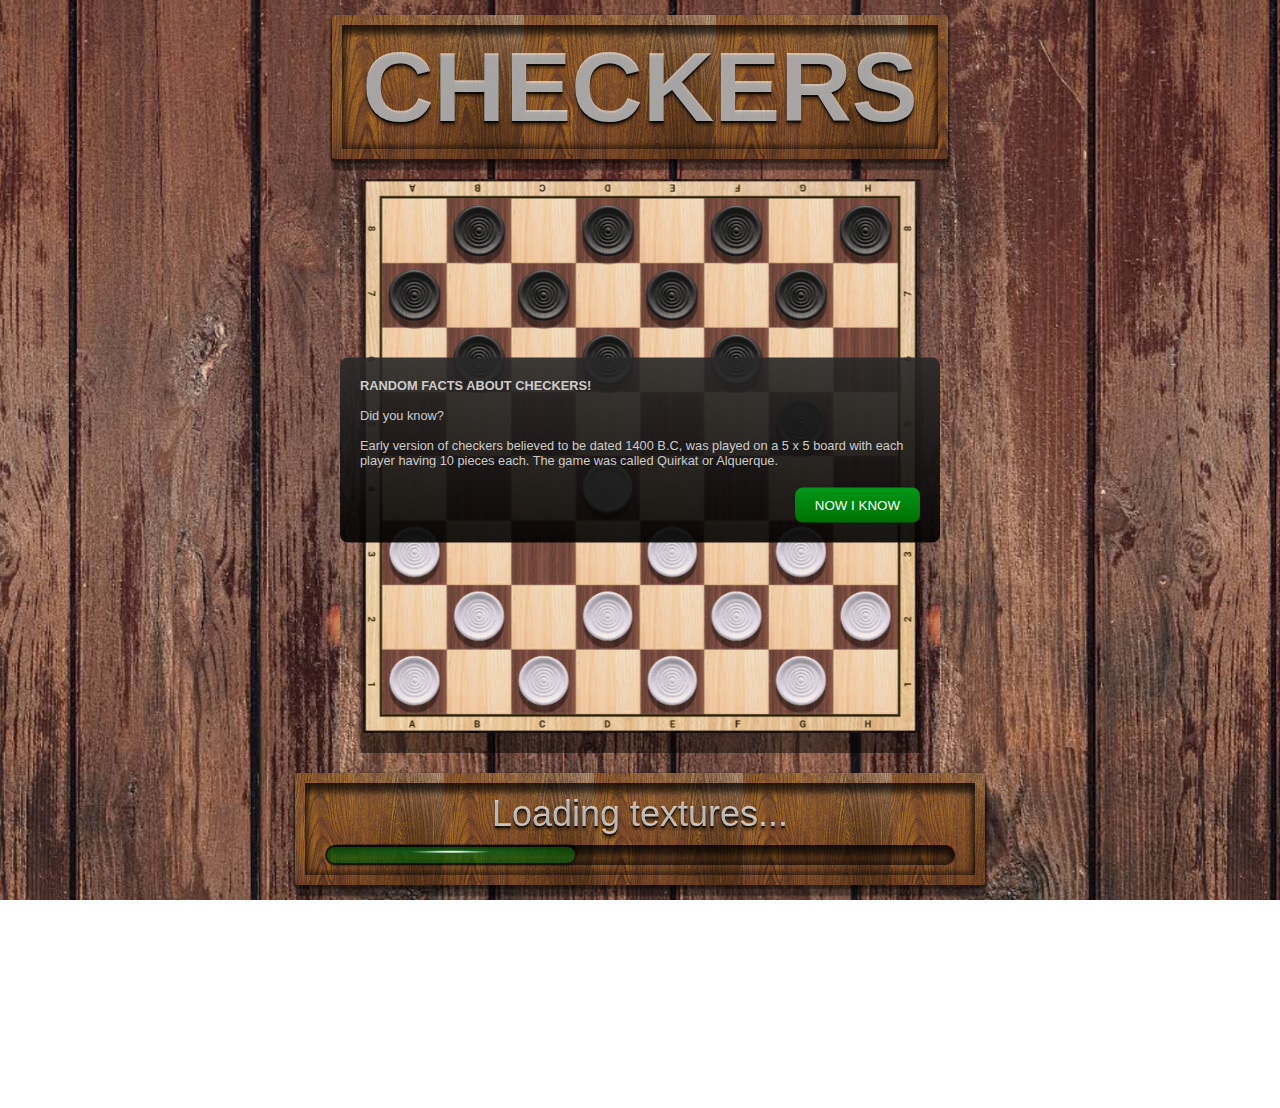
<file: index.html>
<!DOCTYPE html>
<html>
    <head>
        <meta charset="UTF-8">
        <meta name="viewport" content="width=device-width, initial-scale=1, maximum-scale=100, minimum-scale=1, user-scalable=yes">
        <meta name="theme-color" content="#000">
        <meta name="description" content="Play one of the best Checkers/Draughts game. Test and improve your skills and experience by playing against the computer through levels from beginner to grand master. Connect with your friends and families to play online on multi-player mode or share same screen on offline mode.">
        <link rel="manifest" href="./manifest.webmanifest">
        <link rel="icon" href="./src/images/favicon.ico" type="image/x-icon">
        <link rel="icon" href="./src/images/favicon16.png" type="image/png" sizes="16x16">
        <link rel="icon" href="./src/images/favicon32.png" type="image/png" sizes="32x32">
        <link rel="icon" href="./src/images/favicon96.png" type="image/png" sizes="96x96">
        <link rel="stylesheet" href="./src/styles/index.css">
        <script src="./src/scripts/eruda/eruda.min.js"></script>
        <script>
        	if(/(html|checkers)\/$/i.test(new URL(window.location).pathname)) {
        		location.replace(location.href.includes("html")? location.href.replace(/\/.*$/, ""): location.href + 'index.html');
       	 } 
        	let url = new URL(window.location);
        	if(url.searchParams.has("eruda"))
				eruda.init()
		</script>
        <title>CHECKERS | DRAUGHTS - Play online, offline or against the computer</title>
    </head>
    <body>
    	<span class="tooltip" hidden></span>
    	<article id="load-window" class="visible" hidden>
    		<div class="img">
    			<div class="shadow"></div>
            	<img src="./src/images/background3.jpeg">
            </div>
            <h1>CHECKERS</h1>
            <div class="loader">
            	<p>Staging App...</p>
                <div class="bar">
					<div class="progress"></div>
				</div>
            </div>
            <div class="notify">
				<div></div>
				<button></button>
			</div>
        </article>
        <article class="install" hidden>
            <section>
            	<div class="install_header">
                	<label class="install_icon"></label>
                	<label class="install_title">CHECKERS</label>
                </div>
                <div class="install_body">Install Checkers, and play it without opening browser anytime even while offline.</div>
            </section>
            <button action="install" class="install_btn">Install</button>
            <button action="cancel" class="install_btn">Cancel</button>
        </article>
        <article id="chat-icon" hidden>
            <section class="chat_icon_container">
                <p id="dragItem"></p>
                <span class="state_container">
	                <span class="typing_dot"></span>
	                <span class="typing_dot"></span>
	                <span class="typing_dot"></span>
					<span class="recording_dot">
						<span class="recording_circle"></span>
						<span class="recording_ring"></span>
					</span>
				</span>
                <span class="badge" hidden>0</span>
            </section>
        </article>
        <article id="chat-window" hidden>
            <section id="chat-section">
                <div class="chat_header">
                    <h2>Pn</h2>
                    <p>powered by</p>
                    <h2 class="chat_name">Chat Bot Example</h2>
                    <p class="chat_status">online</p>
                    <p action="close-chat" class="chat_close" role="button"></p>
                    <div class="chat_menu">
                    	<button action="delete-chat" class="chat_delete"></button>
                    	<button action="copy-chat" class="chat_copy"></button>
                    </div>
                </div>
                <div class="bubbles_container">
                    <!--<div class="bubble left_bubble"><p class="text">Hello! <span class="report"><span class="time">5:34 PM</span><span class="tick"></span><span class="tick"></span></span></p></div>
                    <div class="bubble right_bubble"><p class="text">Hello to you friend.<span class="time">5:34 PM</span></p></div>-->
                    <div class="anchor"></div>
                </div>
                <div class="chat_field_container">
                	<div class="field_container">
                    	<div class="chat_field" role="textbox" placeholder="Write your message" contenteditable autofocus></div>
                    </div>
                    <button action="send" class="send_button"></button>
                    <button action="record" class="recorder_button visible"></button>
                    <div class="recorder_container">
                    	<div class="delete_and_time">
                    		<div class="recorder_delete"></div>
	                		<div class="recorder_time">0:00</div>
						</div>
	                	<div class="recorder_text">Slide to cancel</div>
					</div>
                </div>
            </section>
        </article>
        <section id="pop-up-note" hidden></section>
        <article id="notification-window" hidden>
            <section id="note">
                <div class="note_header"></div>
                <div action="notify-button" class="close_btn"></div>
                <img class="note_img">
                <div class="note_body"></div>
                <section class="note_footer">
                    <button action="notify-button" class="note_left_btn"></button>
                    <button action="notify-button" class="note_center_btn"></button>
                    <button action="notify-button" class="note_right_btn"></button>
                <section>
            </section>
        </article>
        <article id="main-window" hidden>
            <section class="item" id="header">
                <div class="header_div">
                    <h1>CHECKERS</h1>
                    <h2>AMERICAN CHECKERS</h2>
                </div>
                <div class="header_div">
                    <h2>AMERICAN CHECKERS</h2>
                    <nav class="versions_container" id="vc">
                        <div action="version" value="american">
                            <div></div>
                            <h2>AMERICAN<br/>CHECKERS</h2>
                        </div>
                        <div action="version" value="kenyan">
                            <div></div>
                            <h2>KENYAN<br/>CHECKERS</h2>
                        </div>
                        <div action="version" value="casino">
                            <div></div>
                            <h2>CASINO<br/>CHECKERS</h2>
                        </div>
                        <div action="version" value="international">
                            <div></div>
                            <h2>INTERNATIONAL<br/>CHECKERS</h2>
                        </div>
                        <div action="version" value="pool">
                            <div></div>
                            <h2>POOL<br/>CHECKERS</h2>
                        </div>
                        <div action="version" value="russian">
                            <div></div>
                            <h2>RUSSIAN<br/>CHECKERS</h2>
                        </div>
                        <div action="version" value="nigerian">
                            <div></div>
                            <h2>NIGERIAN<br/>CHECKERS</h2>
                        </div>
                    </nav>
                </div>
            </section>
            <section class="item" id="main">
                <h2>SINGLE PLAYER</h2>
                <div action="mode" class="active" value="single-player">SINGLE PLAYER</div>
                <div action="mode" value="two-players-offline">TWO PLAYERS<br/> OFFLINE</div>
                <div action="mode" value="two-players-online">TWO PLAYERS<br/> ONLINE</div>
                <div action="settings" value="settings">SETTINGS</div>
            </section>
            <section class="item" id="levels">
                <h2>BEGINNER LEVEL</h2>
                <nav id="nav">
                    <div action="level" value="locked" tabindex=0><p>LOCKED</p><p>
						<label></label>
						<label></label>
						<label></label></p></div>
                    <div action="level" value="locked" tabindex=0><p>LOCKED</p><p>
						<label></label>
                        <label></label>
                        <label></label></p></div> <!--EASY--> 
                    <div action="level" value="locked" tabindex=0><p>LOCKED</p><p>
						<label></label>
                        <label></label>
                        <label></label></p></div> <!--MEDIUM-->
                    <div action="level" value="locked" tabindex=0><p>LOCKED</p><p>
						<label></label>
                        <label></label>
                        <label></label></p></div> <!--HARD-->
                    <div action="level" value="locked" tabindex=0><p>LOCKED</p><p>
						<label></label>
                        <label></label>
                        <label></label></p></div> <!--ADVANCED-->
                    <div action="level" value="locked" tabindex=0><p>LOCKED</p><p>
						<label></label>
                        <label></label>
                        <label></label></p></div> <!--EXPERT-->
                    <div action="level" value="locked" tabindex=0><p>LOCKED</p><p>
						<label></label>
                        <label></label>
                        <label></label></p></div> <!--CANDIDATE MASTER-->
                    <div action="level" value="locked" tabindex=0><p>LOCKED</p><p>
						<label></label>
                        <label></label>
                        <label></label></p></div> <!--MASTER-->
                    <div action="level" value="locked" tabindex=0><p>LOCKED</p><p>
						<label></label>
                        <label></label>
                        <label></label></p></div> <!--GRAND MASTER-->
                    <div action="level" value="locked" tabindex=0><p>LOCKED</p><p>
						<label></label>
                        <label></label>
                        <label></label></p></div> <!--CHAMPION-->
                    <div action="level" value="locked" tabindex=0><p>LOCKED</p><p>
						<label></label>
                        <label></label>
                        <label></label></p></div> <!--WORLD CHAMPION-->
                </nav>
            </section>
            <section class="item footer_section" id="footer">
                <button action="play" class="left_btn">PLAY</button>
                <button action="games" class="right_btn">GAMES</button>
            </section>
        </article>
        <article id="two-players-window" hidden>
            <h2>TWO PLAYERS</h2>
            <section id="main-section-tp">
                <form id="offline" class="form">
                    <section class="inner_item" id="player-a">
                        <h2 class="only_item">PLAYER A</h2>
                        <input type="text" maxlength="20" name="offline-form" class="field only_item playerA_name" placeholder="Enter your name" required>
                        <p class="span_rows">Play as:<br><span>Choose the preferred color of your pieces</span></p>
                        <button action='play-as' type="button" value="white" class="black_ui active">WHITE</button>
                        <button action='play-as' type="button" value="black" class="black_ui">BLACK</button>
                        <button action='play-as' type="button" value="alternately" class="only_item black_ui">ALTERNATELY</button>
                    </section>
                    <section class="inner_item" id="player-b">
                        <h2 class="only_item">PLAYER B</h2>
                        <input type="text" maxlength="20" name="offline-form" class="field only_item playerB_name" placeholder="Enter your name" required>
                        <p class="span_rows">Play as:<br><span>Your pieces color will be as indicated here</span></p>
                        <button action='play-as' type="button" value="white" class="black_ui">WHITE</button>
                        <button action='play-as' type="button" value="black" class="active black_ui">BLACK</button>
                    </section>
                    <input type="submit" id="hidden-submit-button" name="online-form" hidden>
                </form>
                <form id="online" class="form">
                    <section class="inner_item">
                        <h2 class="only_item">CHANNEL STATUS DETAILS</h2>
                        <p>Status:<br><span>Your current connection status</span></p>
                        <label class="only_item orange_ui" id="connectivity">NOT CONNECTED</label>
                        <p>You Are:<br><span>Your current internet connection status</span></p>
                        <label class="green_ui only_item" id="player-1-status" value="online">ONLINE</label>
                        <p>Opponent Is:<br><span>Opponent's current connection status</span></p>
                        <label class="only_item black_ui" id="player-2-status" value="N/A">N/A</label>
                        <p>Unsubscribe:<br><span>Leave this online platform</span></p>
                        <button action="unsubscribe" type="button" class="only_item red_ui">LEAVE</button>
                        <p>Invite Opponent:<br><span>Invite your friends to this platform</span></p>
                        <button action="share" type="button" class="only_item blue_ui">SHARE</button>
                    </section>
                    <section class="inner_item">
                        <h2 class="only_item">PLAYER DETAILS</h2>
                        <input type="text" maxlength="20" name="online-form" class="field only_item playerA_name" placeholder="Enter your name" required>
                        <p>Player 1 Name:<br><span>Your opponent will refer to you using this name</span></p>
                        <label class="only_item player_name black_ui" value="N/A">N/A</label>
                        <p>Player 2 Name:<br><span>You will refer to your opponent using this name</span></p>
                        <label class="only_item player_name black_ui" value="N/A">N/A</label>
                    </section>
                    <input type="submit" id="hidden-submit-button" name="online-form" hidden>
                </form>
            </section>
            <section class="footer_section">
                <button action='back' type="button" class="left_btn">BACK</button>
                <button action='submit' type="submit" class="right_btn">SUBMIT</button>
            </section>
        </article>
        <article id="play-window" hidden>
            <section class="header_section">
                <h2>AMERICAN CHECKERS</h2>
                <h3>BEGINNER LEVEL</h3>
            </section>
            <section class="timer_section">
                <div class="three_d_timer"><span class="player_A_icon"></span><span class="player_A_time"><span>00:00</span></span></div>
                <div class="play_state">
                    <p class="state_updater">BEGINNER LEVEL</p>
                    <pre class="state_updater">White: 12    Black: 12</pre>
                </div>
            	<div class="three_d_timer"><span class="player_B_icon"></span><span class="player_B_time"><span>00:00</span></span></div>
			</section>
            <section class="middle_section">
                <button action="controls" value="restart" class="horiz_controls"></button>
                <button action="controls" value="undo" class="horiz_controls"></button>
                <button action="controls" value="about" class="horiz_controls"></button>
                <button action="controls" value="hint" class="horiz_controls"></button>
                <button action="controls" value="sound" class="horiz_controls"></button>
                <button action="controls" value="menu" class="horiz_controls"></button>
				<div class="score">
                   <label></label>
                   <label></label>
                   <label></label>
                </div>
                <div class="penalties">
					<div><span></span></div>
					<div><span></span></div>
				</div>
                <section class="scene">
                    <section class="perspective_background"></section>
                    <div class="board">
                        <div class="face face_front">
                            <div class="wrapper">
                            	<div class="transmitter">
									<div class="cell container">
										<div></div>
									</div>
								</div>
                                <div id="table"></div>
                                <div class="frame frame_top">
                                    <p></p><p></p><p></p><p></p><p></p><p></p><p></p><p></p><p></p><p></p>
                                </div>
                                <div class="frame frame_right">
                                    <p></p><p></p><p></p><p></p><p></p><p></p><p></p><p></p><p></p><p></p>
                                </div>
                                <div class="frame frame_bottom">
                                    <p></p><p></p><p></p><p></p><p></p><p></p><p></p><p></p><p></p><p></p>
                                </div>
                                <div class="frame frame_left">
                                    <p></p><p></p><p></p><p></p><p></p><p></p><p></p><p></p><p></p><p></p>
                                </div>
                            </div>
                        </div>
                        <div class="face face_back"></div>
                        <div class="face face_bottom">
                            <p class="p state_updater">BEGINNER LEVEL</p>
                            <pre class="p state_updater">White: 12    Black: 12</pre>
                        </div>
                        <div class="three_d_timer timer_front_a"><span class="player_A_icon"></span><span class="player_A_time"><span>00:00</span></span></div>
                        <div class="three_d_timer timer_back_a"></div>
                        <div class="three_d_timer timer_bottom_a"></div>
                        <div class="three_d_timer timer_right_a"></div>
                        <div class="three_d_timer timer_left_a"></div>
                        <div class="three_d_timer timer_front_b"><span class="player_B_icon"></span><span class="player_B_time"><span>00:00</span></span></div>
                        <div class="three_d_timer timer_back_b"></div>
                        <div class="three_d_timer timer_bottom_b"></div>
                        <div class="three_d_timer timer_right_b"></div>
                        <div class="three_d_timer timer_left_b"></div>
                    </div>
                </section>
            </section>
            <section class="controls_section">
            	<div class="score_cont">
            		<div class="score">
	                   <label></label>
	                   <label></label>
	                   <label></label>
	                </div>
					<div class="penalties">
						<div><span></span></div>
						<div><span></span></div>
					</div>
            	</div>
                <button action="controls" value="restart" class="controls"></button>
                <button action="controls" value="undo" class="controls"></button>
                <button action="controls" value="about" class="controls"></button>
                <button action="controls" value="hint" class="controls"></button>
                <button action="controls" value="sound" class="controls"></button>
                <button action="controls" value="menu" class="controls"></button>
            </section>
            <section class="footer_section">
                <pre class="state_updater">White: 12    Black: 12</pre>
            </section>
        </article>
        <article id="settings-window" hidden>
            <h2>SETTINGS</h2>
            <section id="main-section">
            	<section value="fullscreen" class="inner_item">
            		<p>Fullscreen:<br><span>Choose whether to enter fullscreen</span></p>
                    <button action="setting-item" value="on">ON</button>
                    <button action="setting-item" value="off">OFF</button>
                </section>
                <section value="view" class="inner_item" hidden>
                    <p>View:<br><span>Choose your preferred orientation</span></p>
                    <button action="setting-item" value="landscape">HORIZ.</button>
                    <button action="setting-item" value="portrait">VERT.</button>
                </section>
                <section value="sound" class="inner_item">
                    <p>Sound:<br><span>Choose whether to mute sound</span></p>
                    <button action="setting-item" value="on">ON</button>
                    <button action="setting-item" value="off">OFF</button>
                </section>
                <section value="first-move" class="inner_item three_items">
                    <p>First Move:<br><span>Choose who should make the first move</span></p>
                    <button action="setting-item" value="white">WHITE</button>
                    <button action="setting-item" value="black">BLACK</button>
                    <button action="setting-item" value="roll-dice" class="only_item black_ui">ROLL DICE</button>
                </section>
                <section value="play-as" class="inner_item three_items">
                    <p>Play as:<br><span>Choose the preferred color of your pieces</span></p>
                    <button action="setting-item" value="white">WHITE</button>
                    <button action="setting-item" value="black">BLACK</button>
                    <button action="setting-item" value="alternately" class="only_item black_ui">ALTERNATELY</button>
                </section>
                <section value="mandatory-capture" class="inner_item">
                    <p>Mandatory Capture:<br><span>Choose whether to make captures/jumps mandatory</span></p>
                    <button action="setting-item" value="on">ON</button>
                    <button action="setting-item" value="off">OFF</button>
                </section>
                <section value="helper" class="inner_item three_items">
                    <p>Helper:<br><span>Choose whether to be guided/given tips while playing</span></p>
                    <button action="setting-item" value="on">ON</button>
                    <button action="setting-item" value="off">OFF</button>
                    <button action="setting-item" value="only-captures" class="only_item black_ui">ONLY CAPTURES</button>
                </section>
                <section value="restart-levels" class="inner_item">
                    <p>Restart Levels:<br><span>Choose whether to restart all levels. Once done can not be reversed</span></p>
                    <button action="setting-item" value="restart-levels" class="only_item red_ui">RESTART</button>
                </section>
                <section value="support" class="inner_item">
                    <p>Support:<br><span>Support my work financially.</span></p>
                    <button action="setting-item" value="support" class="only_item blue_ui">SUPPORT</button>
                </section>
                <section value="more-apps" class="inner_item">
                    <p>More Apps:<br><span>Check out more apps by © 2020-2022 mark-codes.</span></p>
                    <button action="setting-item" value="more-apps" class="only_item blue_ui">MORE APPS</button>
                </section>
                <section value="contact" class="inner_item">
                    <p>Contact:<br><span>Share your thoughts, complaints and errors.</span></p>
                    <button action="setting-item" value="contact" class="only_item blue_ui">CONTACT ME</button>
                </section>
                <section value="attributes" class="inner_item">
                    <p>Attributes:<br><span>Find out contributors who made this game a success</span></p>
                    <button action="setting-item" value="attributes" class="only_item blue_ui">ATTRIBUTES</button>
                </section>
                <section value="version" class="inner_item">
                    <p>Version:<br><span>Check out the current version of the game and its updated features.</span></p>
                    <button action="setting-item" value="version" class="only_item black_ui">VERSION</button>
                </section>
            </section>
            <section class="footer_section">
                <button action="back" class="left_btn">BACK</button>
                <button action="social-media" class="right_btn">FOLLOW ME</button>
            </section>
        </article>
        <article id="games-window" hidden>
            <h2>GAMES</h2>
            <section class="games_cont">
            	<section class="float_date"></section>
	            <section id="games">
	            	<!--<section class="games_date">Today</section>
	                <section class="game_item">
	                    <p>WHITE vs BLACK</p>
	                    <button class="active middle_top">SEE STATS</button>
	                </section>-->
	            </section>
				<section class="totals_footer">
					<p>Total Games Played: </p>
					<button action="total-stats" class="blue_ui">SEE MORE STATS</button>
				</section>
				<section class="games_totals black_ui">
					<h2>Total Games Stats</h2>
					<section class="totals_main_cont">
						<section class="totals_cont">
							<div class="single_player_totals totals_div">
								<p total="0">Single Player Games: 0</p>
							</div>
							<div class="online_totals totals_div">
								<p total="0">Online Games: 0</p>
							</div>
							<div class="offline_totals totals_div">
								<p total="0">Offline Games: 0</p>
							</div>
							<div class="uncategorized_totals totals_div">
								<p total="0">Uncategorized Games: 0<br><span>***This games were played prior to this version. They therefore can't be categorized as either online or offline***</span></p>
							</div>
						</section>
					</section>
				</section>
			</section>
            <section class="footer_section">
                <button action="back" class="left_btn">BACK</button>
                <button action="clear-games" class="right_btn">CLEAR GAMES</button>
            </section>
        </article>
        <article id="stats-window" hidden>
            <header class="stats_header">
            	<div class="player_A_icon"></div>
            	<div class="text">GAME STATS</div>
            	<div class="player_A_icon"></div>
            </header>
            <section class="stats_section">
                <!--
                	<div class="stats_item">
                		<div class="stats_value"></div>
	                	<div class="stats_name"></div>
	                	<div class="stats_value"></div>
					</div>
                -->
            </section>
            <section class="footer_section">
                <button action="back" class="left_btn">BACK</button>
            </section>
        </article>
        <article id="follow-up-window" hidden>
            <h2>FOLLOW ON</h2>
            <section id="links">
                <a href="https://www.sololearn.com/Profile/14044895/?ref=app">
                    <img src="./src/images/Sololearn.png">
                    <label>SOLOLEARN</label>
                </a>
                <a href="https://github.com/Mark-code789">
                    <img src="./src/images/Github.png">
                    <label>GITHUB</label>
                </a>
                <a href="https://www.linkedin.com/in/mark-etale-26aba41ab">
                    <img src="./src/images/LinkedIn.png">
                    <label>LINKEDIN</label>
                </a>
                <a href="https://www.facebook.com/Mark-Codes-101930382417960/">
                    <img src="./src/images/Facebook.png">
                    <label>FACEBOOK</label>
                </a>
                <a href="https://mobile.twitter.com/marketale8">
                    <img src="./src/images/Twitter.png">
                    <label>TWITTER</label>
                </a>
                <a href="https://www.instagram.com/mr_mark_etale/?hl=en">
                    <img src="./src/images/Instagram.png">
                    <label>INSTAGRAM</label>
                </a>
            </section>
            <section class="footer_section">
                <button action="back" class="left_btn">BACK</button>
            </section>
        </article>

        <script src="./src/scripts/ui/index.js"></script>
    </body>
</html>
</file>
<file: src/styles/index.css>
html {
    font-size: 0.8em;
} 
html, body {
    margin: 0;
    padding: 0;
} 
body {
    position: relative;
    height: 100vh;
    width: 100vw;
    background-image: var(--bg1);
    background-position: center;
    background-size: auto 100%;
    background-repeat: repeat;
    overflow: hidden;
} 

*, *:before, *:after {
    box-sizing: border-box;
    touch-action: manipulation;
    font-family: Arial;
    user-select: none;
    overflow: hidden;
} 

.install {
    position: absolute;
    bottom: 0%;
    left: 50%;
    transform: translate(-50%, 110%);
    height: fit-content;
    width: 80%;
    max-width: 400px;
    margin: 0;
    padding: 30px;
    border: none;
    border-radius: 4px;
    background: url("../images/frame.jpeg");
    box-shadow: 0 0 3px 2px #000;
    background-size: cover;
    color: #444;
    font-size: 1rem;
    z-index: 5;
    overflow: visible;
    display: block;
} 

.install:before {
	content: "";
	position: absolute;
	top: 10px;
	left: 10px;
	height: calc(100% - 20px);
	width: calc(100% - 20px);
	border-radius: 4px;
	box-shadow: inset 0 0 0 1px #444;
	background: url("../images/background2.jpeg");
	background-size: cover;
	z-index: -1;
} 

.install section {
	width: fit-content;
	max-width: calc(80vw - 20px);
    padding-bottom: 10px;
    overflow: hidden;
} 

.install_header {
	display: flex;
    justify-content: flex-start;
    align-items: center;
    flex-flow: row nowrap;
    margin-bottom: 10px;
    overflow: visible;
} 

.install_header label {
	display: inline-block;
} 

.install_icon {
    height: 40px;
    width: 40px;
    border-bottom: 1.5px solid #000;
    border-left: 1.5px solid #000;
    border-radius: 8px;
    background: url("../images/homescreen 48icon.png"), url("../images/black cell.jpeg");
    background-size: 30px 30px, 40px 40px;
    background-position: center;
    background-repeat: no-repeat;
    box-shadow: -2px 2px 3px 0 #0008;
    margin: 0 0 4px 4px;
} 

.install_title {
   	 font-size: 1.5rem;
   	 font-weight: 900;
   	 padding-left: 10px;
} 

.install_body {
	font-weight: 500;
} 

.install_btn {
    color: #fff;
    float: right;
    padding: 10px 20px;
    margin: 0 10px;
    border: none;
    outline: none;
    border-radius: 8px;
    font-weight: 500;
} 

.install_btn:first-of-type {
	background: linear-gradient(rgba(0, 152, 25, 0.9), rgba(0, 112, 0, 0.9));
} 

.install_btn:last-of-type {
	background: linear-gradient(rgba(110, 110, 110, 0.9), rgba(70, 70, 70, 0.9));
} 

.show_install_prompt {
    animation: slide_in 0.7s ease-out 0s 1 normal forwards;
} 

.hide_install_prompt {
    animation: slide_out 0.7s ease-out 0s 1 normal forwards;
} 

@keyframes slide_in {
	0% {transform: translate3d(-50%, 110%, 0);}
    100% {transform: translate3d(-50%, -20%, 0);}
} 
@keyframes slide_out {
	0% {transform: translate3d(-50%, -20%, 0);} 
    100% {transform: translate3d(-50%, 110%, 0);}
} 
            
#load-window {
	position: relative;
    height: 100vh;
    width: 100vw;
    padding: 15px;
    background: linear-gradient(to top, #0000, #5550), url("../images/background1.jpeg");
    background-position: center;
    background-size: 100% 100%, auto 100vh;
    background-repeat: no-repeat, repeat-x;

    display: none;
    grid-template-rows: auto auto auto;
    grid-template-columns: max-content;
    gap: 20px;
    justify-content: center;
    align-content: space-evenly;
} 

#load-window.visible {
	display: grid;
} 

#load-window .img {
    position: relative;
    margin: auto;
    height: min(100%, 95vmin);
    aspect-ratio: 1;
    overflow: auto;
    grid-area: 2 / 1 / 3 / 2;
} 

#load-window .shadow {
	position: absolute;
	left: 7.5px;
	width: calc(100% - 15px);
	height: 100%;
	background: #0007;
	box-shadow: 0 0 2px 2px #0005;
	z-index: 0;
} 

#load-window img {
	position: relative;
	display: block;
	margin: 0 auto;
    height: calc(100% - 20px);
    width: calc(100% - 20px);
    z-index: 1;
} 

#load-window h1 {
    margin: 0 auto;
    grid-area: 1 / 1 / 2 / 2;
    height: fit-content;
    width: fit-content;
    padding: 15px 30px;
    color: #ddda;
    text-align: center;
    font-size: 11vmin;
    font-weight: 700;
    border-radius: 4px;
    background-image: url("../images/frame.jpeg");
    background-size: auto 100%;
    background-repeat: repeat;
    text-shadow: 0 2px 0 #000a, 0 4px 3px #0008;
    filter: brightness(110%);
    box-shadow: 0 2px 2px 2px #0006, 0 10px 2px 1px #0006;
} 

#load-window .loader {
    margin: 0 auto;
    grid-area: 3 / 1 / 4 / 2;
	padding: 20px 30px;
	color: #dddb;
	width: fit-content;
	height: fit-content;
	border-radius: 4px;
	background-image: url("../images/frame.jpeg");
    background-size: auto 100%;
    background-repeat: repeat;
    filter: brightness(110%);
    box-shadow: 0 2px 2px 2px #0006, 0 10px 2px 1px #0006;
} 

#load-window h1:before,
#load-window .loader:before {
	content: "";
	position: absolute;
	top: 50%;
	left: 50%;
	transform: translate(-50%, -50%);
	height: calc(100% - 20px);
	width: calc(100% - 20px);
	box-shadow: inset 0 0 5px 4px #0007, inset 0 10px 5px 0 #0008;
	background: #fff0;
} 

#load-window .loader p {
	margin: 0;
	padding: 0 0 10px 0;
	width: 100%;
	color: #dddb;
	font-size: 4vmin;
	text-align: center;
	text-shadow: 0 2px 0 #000a, 0 4px 3px #0008;
} 
.bar {
    height: 20px;
    width: 70vmin;
    border-radius: 10px;
    padding: 2px;
    background: #0004;
    box-shadow: inset 0 0 5px 4px #0007, inset 0 10px 5px 0 #0008;
	overflow: visible;
} 
.progress {
    height: 100%;
    width: 0%;
    border-radius: inherit;
    background: radial-gradient(ellipse closest-side at 50% 30%, #fff, #00A82966, #00981966, #00880966);
    box-shadow: 3px -3px 1px 0 #0006, 0 3px 2px 0 #0006;
    margin: 0 0 5px 0;
    transition: width 0.1s ease-out;
} 

@media only screen and (max-height: 600px) and (min-width: 1035px), (min-aspect-ratio: 150/100) {
    #load-window {
        grid-template-rows: auto auto;
        grid-template-columns: 1fr 1fr;
        align-content: center;
    }

    #load-window h1 {
        grid-area: 1 / 1 / 2 / 2;
        align-self: self-end;
    }

    #load-window .img {
        grid-area: 1 / 2 / 3 / 3;
        height: auto;
        width: min(100%, 95vmin);
    }

    #load-window .loader {
        grid-area: 2 / 1 / 3 / 2;
    }
} 
#load-window .notify {
	position: absolute;
	top: 50%;
	left: 50%;
	transform: translate(-50%, -50%);
	width: 80%;
	height: fit-content;
	max-width: 600px;
	padding: 20px;
	background: linear-gradient(to bottom, #282828E6, #000000E6);
	border-radius: 8px;
	display: none;
	z-index: 2;
} 

#load-window .notify > div {
	height: fit-content;
	width: fit-content;
	color: #ccc;
} 

#load-window .notify > button {
	background: linear-gradient(to bottom, #009819, #007000);
	padding: 10px 20px;
	border-radius: 8px;
	border: none;
	float: right;
	color: #fff;
	margin: 20px 0 0 0;
}
</file>
